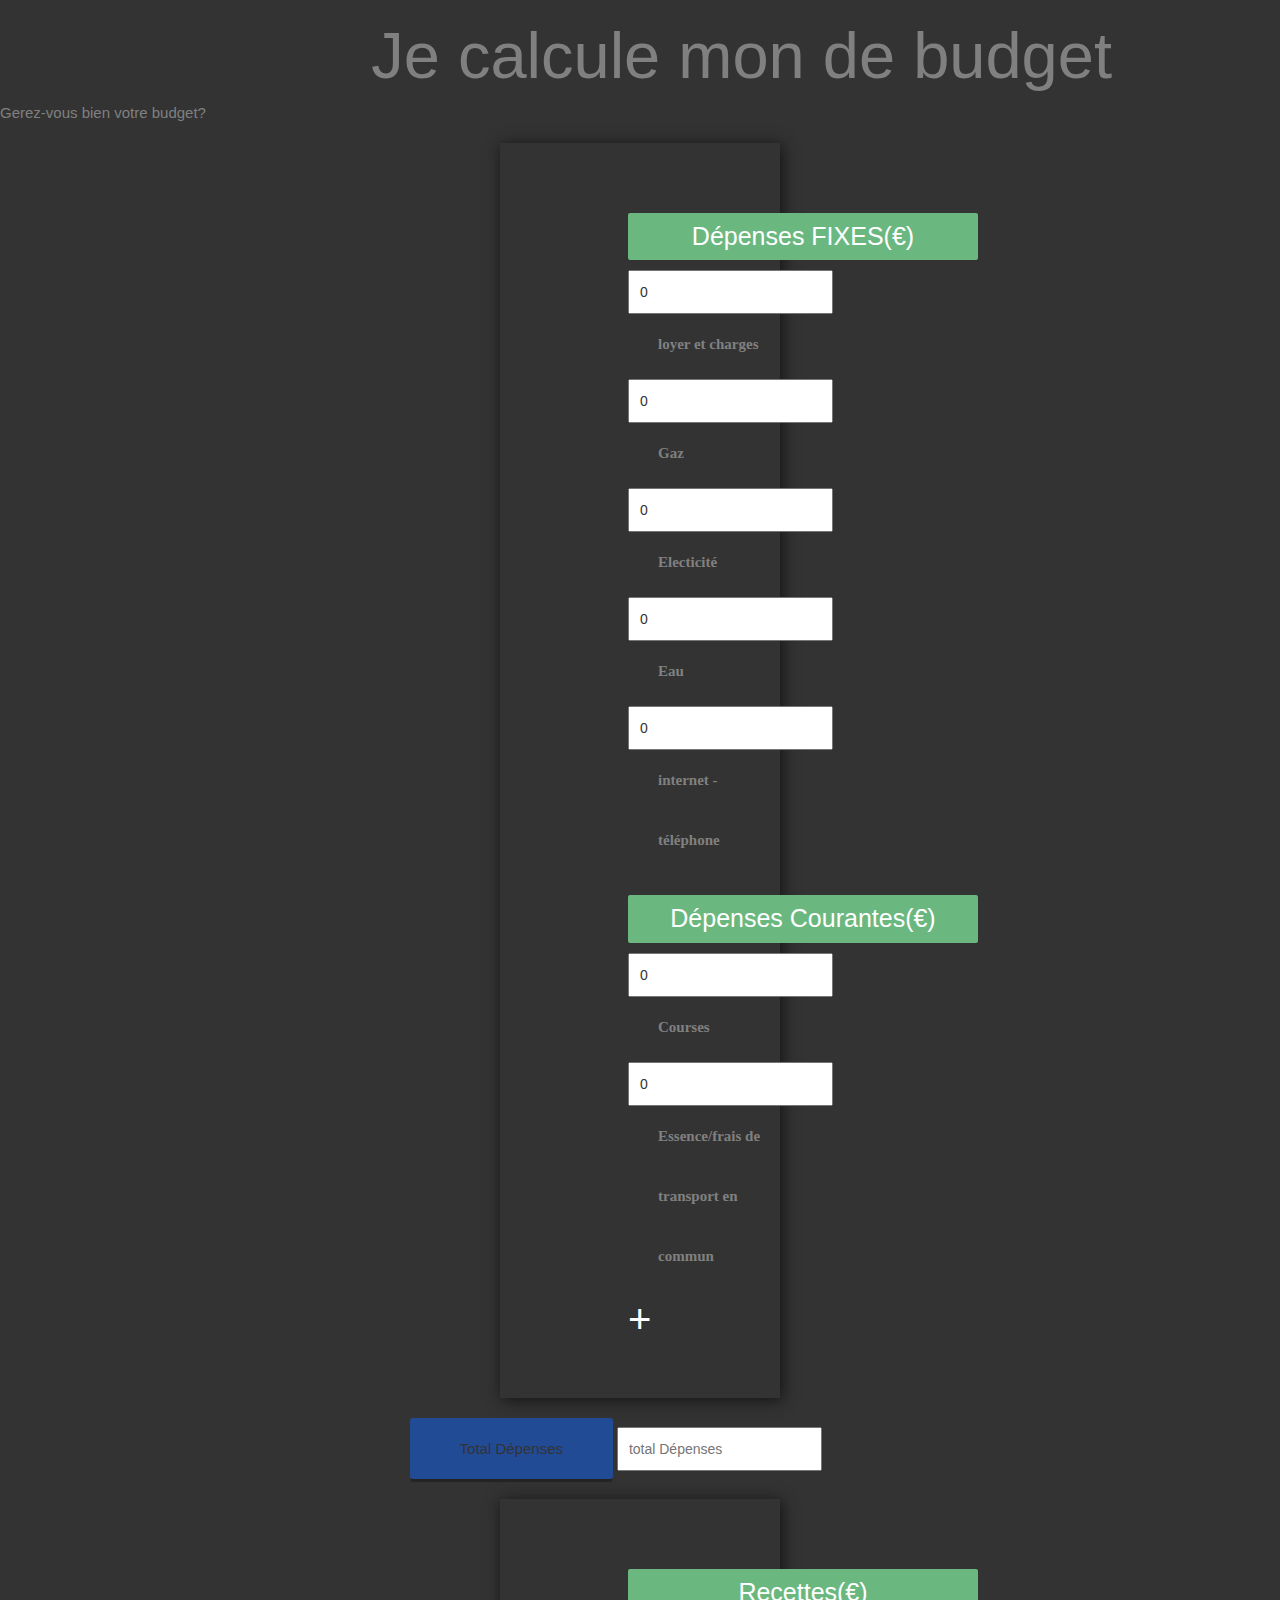
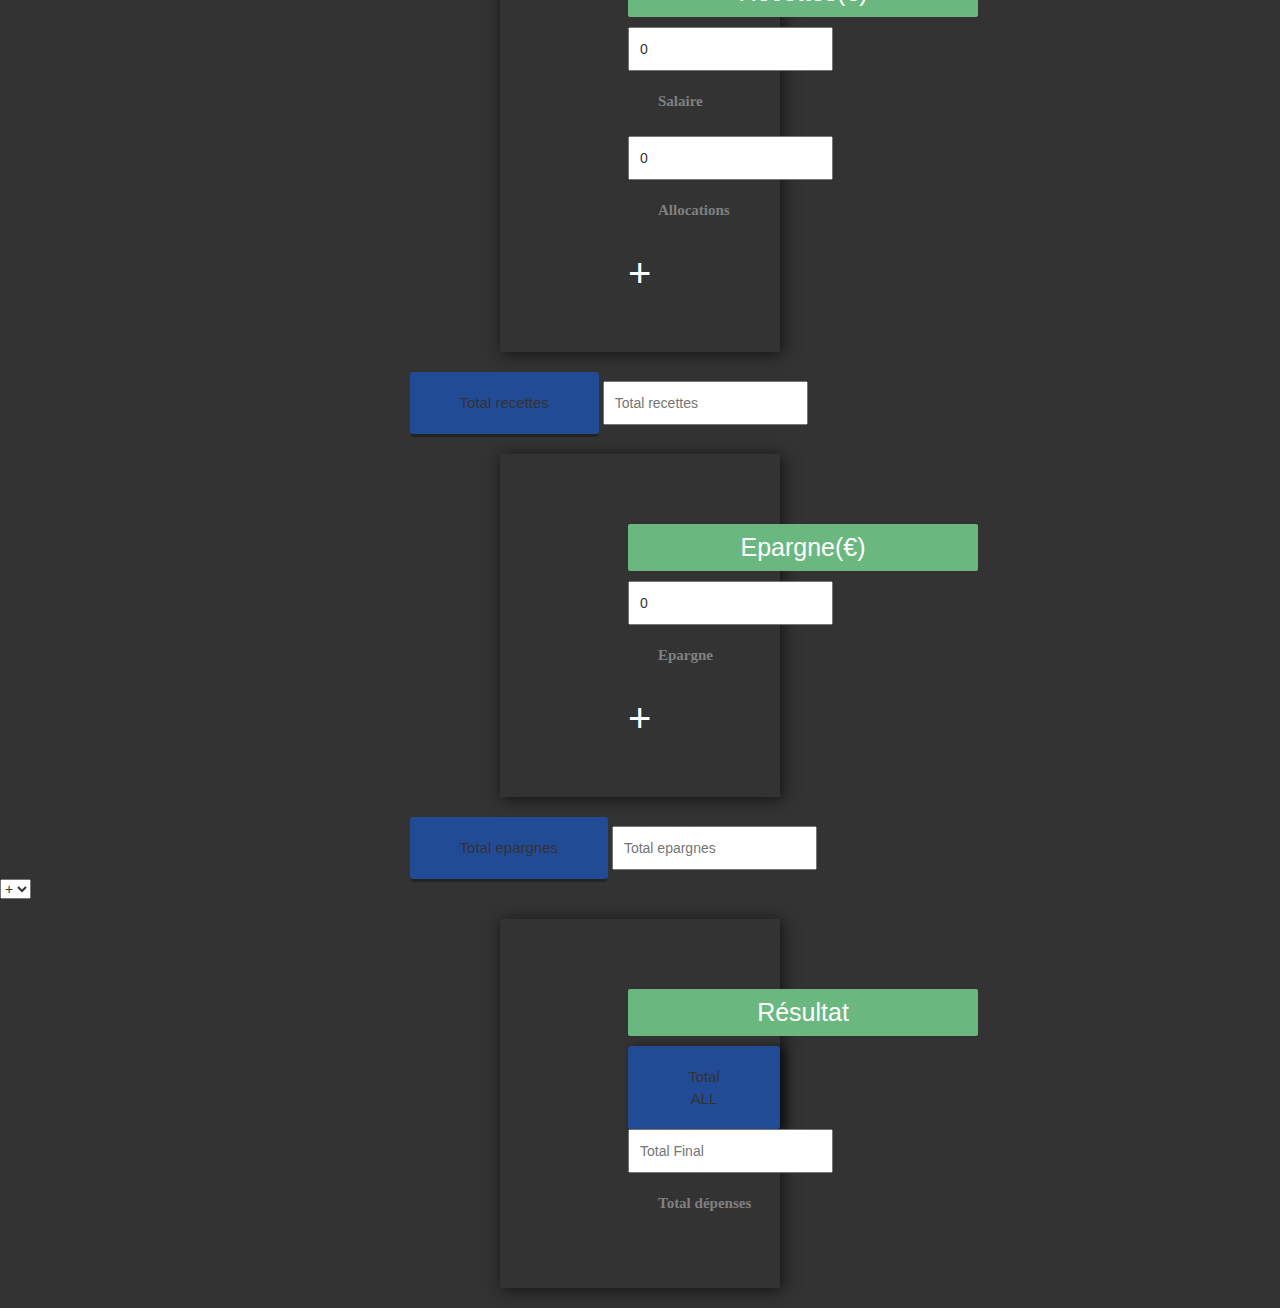
<file: index.html>
<!DOCTYPE html>
<html lang="en">
<head>
    <meta charset="UTF-8">
    <title>application de calcul de budget</title>
    <meta name="viewport" content="width=device-width, user-scalable=1">
    <!-- Latest compiled and minified CSS -->
    <link rel="stylesheet" href="https://maxcdn.bootstrapcdn.com/bootstrap/3.4.0/css/bootstrap.min.css">
    <!-- jQuery library -->
    <script src="https://ajax.googleapis.com/ajax/libs/jquery/3.4.1/jquery.min.js"></script>
    <!-- Latest compiled JavaScript -->
    <script src="https://maxcdn.bootstrapcdn.com/bootstrap/3.4.0/js/bootstrap.min.js"></script>
    <link rel="stylesheet" href="style.css">



</head>
<body>

<!---------------TITRE------------------------------------>

    <h1>Je calcule mon de budget</h1>
    <p>Gerez-vous bien votre budget?</p>


<!---------------DEPENSES------------------------------------>

<div id="depenses">
        <h3>Dépenses FIXES(€)</h3>

    <input id="charges" type="number" placeholder="loyer et charges" value="0">
    <label>loyer et charges</label><br>

    <input  id="gaz" type="number" placeholder="gaz" value="0">
    <label>Gaz</label><br>

        <input id="electricite" type="number" value="0" placeholder="electricite">
    <label>Electicité</label><br>

        <input id="eau" type="number" placeholder="eau" value="0">
    <label>Eau</label><br>

        <input id="internet" type="number" placeholder="internet - téléphone" value="0">
    <label>internet - téléphone</label><br>

        <h3>Dépenses Courantes(€)</h3>

        <input id="courses" type="number" placeholder="courses" value="0" >
    <label>Courses</label><br>

        <input id="transport" type="number" placeholder="Essence/frais de transport en commun"value="0">
    <label>Essence/frais de transport en commun</label><br>

        <div class="plus" onclick="addFields()">+</div>
</div>

<div id="boxBtnDep">
<button id="btnTotalDepense" >Total Dépenses</button>
<input id="resDep" type="text" placeholder= "total Dépenses">
</div>
<!---------------RECETTES------------------------------------>

<div id="recettes">
        <h3>Recettes(€)</h3>
        <input id="salaire" type="number" value="0" placeholder="salaire">
    <label>Salaire</label><br>
        <input id="alloc" type="number" value="0" placeholder="allocations">
    <label>Allocations</label><br>

    <div class="plus">+</div>

</div>

<div id="boxBtnRec">
<button id="btnTotalRecettes">Total recettes</button>
<input id="resRec" type="number" placeholder="Total recettes">
</div>
<!---------------EPARGNES------------------------------------>

    <div id="epargnes">
        <h3>Epargne(€)</h3>
        <input id="ep"type="number" value="0" placeholder="epargnes" >
        <label>Epargne</label><br>

        <div class="plus">+</div>
    </div>

<div id="boxBtnEp">
<button id="btnTotalEpargnes">Total epargnes</button>
<input id="resEp" type="number" placeholder="Total epargnes">
</div>
<!---------------RESULTAT------------------------------------>

<select id="operators">
    <option value="+">+</option>
    <option value="-">-</option>
</select>

<div id = "resultat">
        <h3>Résultat</h3>
        <button id="btnTotalAll">Total ALL</button>
        <input id="resultFinal" type="number" placeholder="Total Final">
        <label>Total dépenses</label>

</div>


<!--<button type="button" id="btnReset">Reset</button>-->

<script src="script.js"></script>
</body>
</html>
</file>
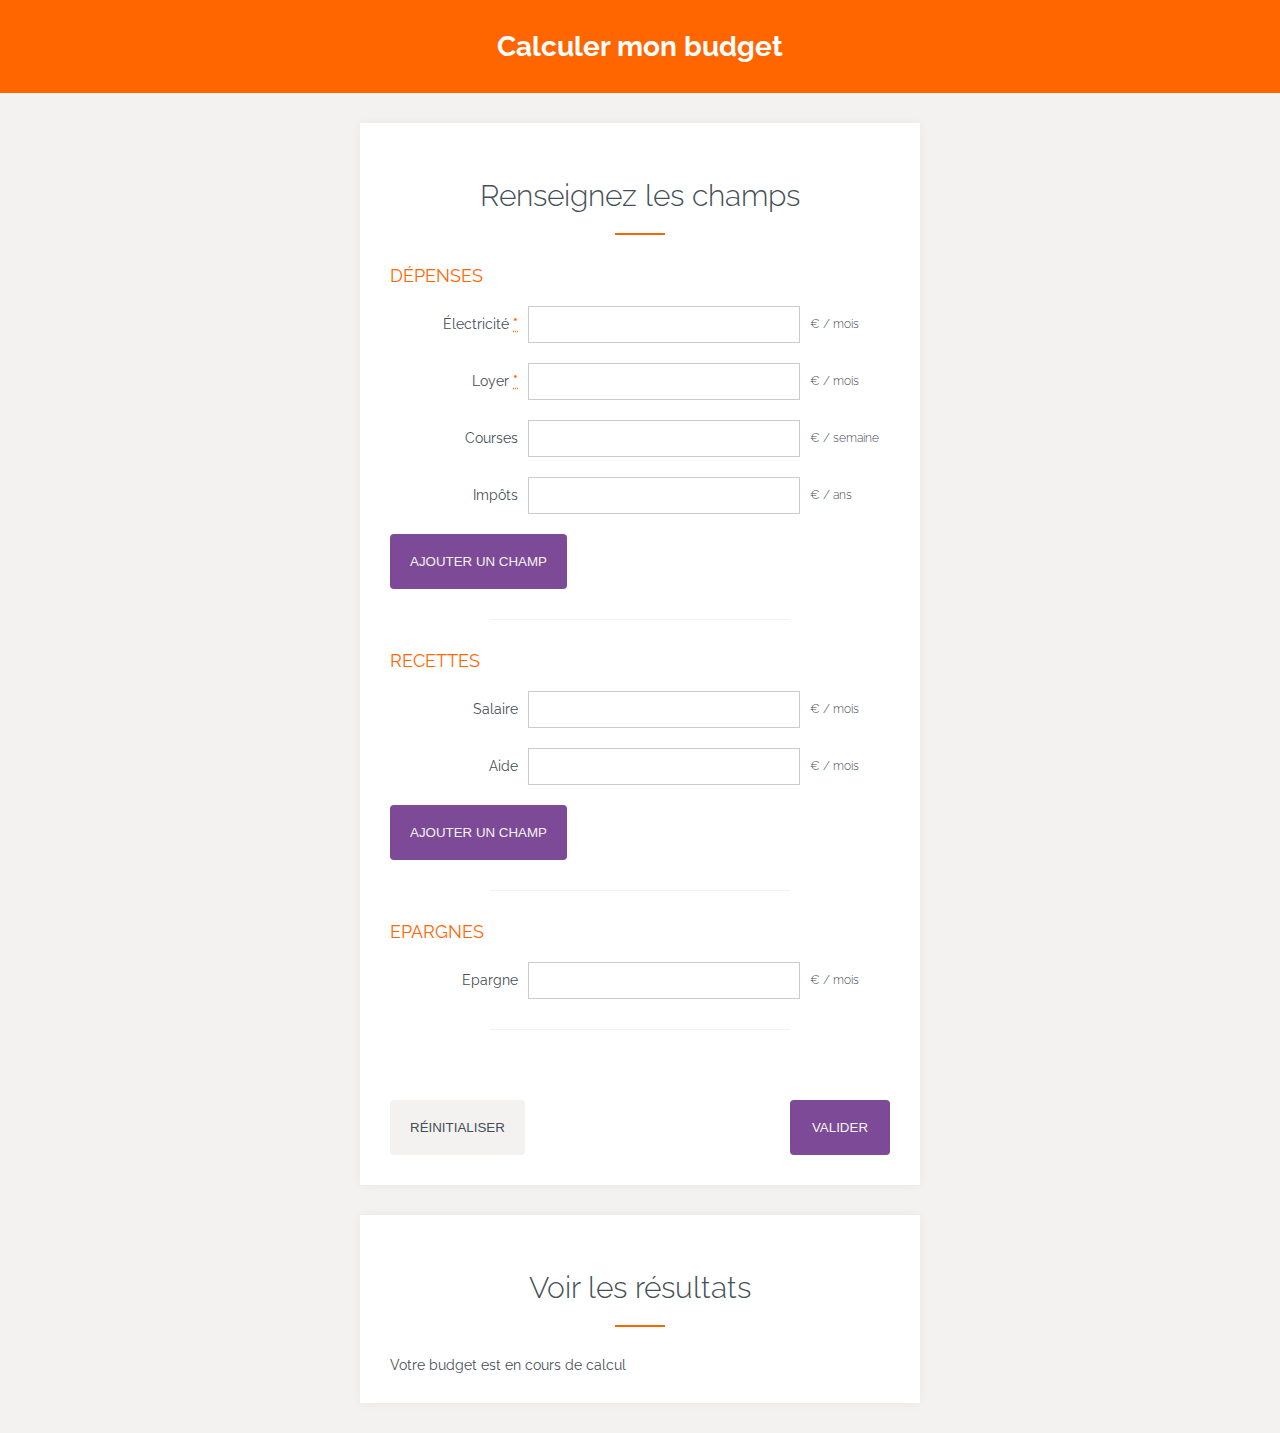
<file: correction/index.html>
<!DOCTYPE html>
<html lang="fr">
    <head>
        <meta charset="UTF-8">
        <meta name="viewport" content="width=device-width, initial-scale=1.0">
        <meta http-equiv="X-UA-Compatible" content="ie=edge">
        <title>Calculer son budget</title>

        <link href="https://fonts.googleapis.com/css?family=Raleway:200,200i,400,700" rel="stylesheet"> 
        <link rel="stylesheet" href="css/styles.css">
    </head>
    <body>
        <header class="site-header">
            <h1>Calculer mon budget</h1>
        </header>

        <main class="site-main">
            <section class="site-container">
                <h2 class="site-title">Renseignez les champs</h2>
                <form id="calculate-budget" class="form">
                    <fieldset class="form-group spending">
                        <legend class="form-title">Dépenses</legend>
    
                        <div class="form-elem">
                            <label for="electricity" class="form-label">Électricité <abbr title="Champ obligatoire">*</abbr></label>
                            <input type="number" id="electricity" step="0.01" class="form-field" required>
                            <span class="form-help">€ / mois</span>
                        </div>
                        <div class="form-elem">
                            <label for="rent" class="form-label">Loyer <abbr title="Champ obligatoire">*</abbr></label>
                            <input type="number" id="rent" step="0.01" class="form-field" required>
                            <span class="form-help">€ / mois</span>
                        </div>
                        <div class="form-elem">
                            <label for="course" class="form-label">Courses</label>
                            <input type="number" id="course" step="0.01" class="form-field week">
                            <span class="form-help">€ / semaine</span>
                        </div>
                        <div class="form-elem">
                            <label for="tax" class="form-label">Impôts</label>
                            <input type="number" id="tax" step="0.01" class="form-field year">
                            <span class="form-help">€ / ans</span>
                        </div>

                        <button class="btn-first add-field">Ajouter un champ</button>
                    </fieldset>
                    
                    <fieldset class="form-group income">
                        <legend class="form-title">Recettes</legend>
    
                        <div class="form-elem">
                            <label for="salary" class="form-label">Salaire</label>
                            <input type="number" id="salary" step="0.01" class="form-field">
                            <span class="form-help">€ / mois</span>
                        </div>
                        <div class="form-elem">
                            <label for="help" class="form-label">Aide</label>
                            <input type="number" id="help" step="0.01" class="form-field">
                            <span class="form-help">€ / mois</span>
                        </div>

                        <button class="btn-first add-field">Ajouter un champ</button>
                    </fieldset>
                    
                    <fieldset class="form-group saving">
                        <legend class="form-title">Epargnes</legend>
    
                        <div class="form-elem">
                            <label for="pension" class="form-label">Epargne</label>
                            <input type="number" id="pension" step="0.01" class="form-field">
                            <span class="form-help">€ / mois</span>
                        </div>
                    </fieldset>
    
                    <div class="form-btns">
                        <input type="reset" class="btn-snd" value="Réinitialiser">
                        <input type="submit" class="btn-first" value="Valider">
                    </div>
                </form>
            </section>

            <section class="site-container">
                <h2 class="site-title">Voir les résultats</h2>
                <div id="response" class="response">
                    Votre budget est en cours de calcul
                </div>
            </section>
        </main>

        <script src="js/jquery.min.js"></script>
        <script src="js/scripts.js"></script>
    </body>
</html>
</file>
<file: style.css>
*{
    box-sizing: border-box;
}

body{
    margin:0;
    padding: 0;
    background-color: #333;

}

#depenses, #recettes, #epargnes, #resultat{

    box-shadow: 2px 2px 15px #131313;
    padding-top: 50px;
    padding-bottom: 50px;
    padding-left:  10%;
    margin: 20px 500px 20px 500px;

}
#boxBtnDep, #boxBtnRec, #boxBtnEp{
    margin-left: 32%;
}
#btnTotalDepense, #btnTotalRecettes, #btnTotalEpargnes{
    background-color: #224b96;
    padding: 20px 50px 20px 50px;
    border: none;
    box-shadow: 0 4px 1px -1px #232323;
    text-align: center;
    transition: .3s ease-in-out;
    border-radius: 3px;
    font-size: 15px;


}
#btnTotalDepense:hover, #btnTotalRecettes:hover, #btnTotalEpargnes:hover{
    transform: translate(-1%) scale(0.98);
    box-shadow: 1px 1px 3px #111111;
    background-color: #245FB8;
    color: white;

}
#btnTotalAll{
    background-color: #224b96;
    padding: 20px 50px 20px 50px;
    border: none;
    box-shadow: 5px 2px 10px #111111;
    text-align: center;
    transition: .3s ease-in-out;
    border-radius: 3px;
    font-size: 15px;

}
#btnTotalAll:hover {
    transform: translate(-1%) scale(0.98);
    box-shadow: 1px 1px 3px #111111;
    background-color: #245FB8;
    color: white;


}


.plus{
    color: white;
    cursor: pointer;
    font-size: 40px;

}
label{
    color: grey;
    line-height: 60px;
    font-size: 15px;
    font-family: "Open Sans", serif;
    margin-left: 30px;

}
h1 {
    color: grey;
    font-size: 65px;
    width: 100%;
    margin-left: 29%;


}
p{
    color: grey;
    font-size: 15px;
}
h3{
    color: white;
    background-color: #6AB880;
    font-size: 25px;
    width: 350px;
    border-radius: 2px;
    text-align: center;
    padding: 10px;

}
input{
    padding: 10px;
}
</file>
<file: correction/css/styles.css>
/*********************/
/*     RESET CSS     */
/*********************/
body, h1, fieldset {
    margin: 0;
}
fieldset, legend {
    padding: 0;
}

/*********************/
/*      GLOBAL       */
/*********************/
html {
    font-family: 'Raleway', arial, sans-serif;
    font-size: 62.5%;
    color: #464f57;
    background: #f4f2f0;
}
body {
    font-size: 1.4rem;
}


/*********************/
/*      HEADER       */
/*********************/
.site-header {
    padding: 30px;
    color: #fff;
    text-align: center;
    background: #f60;
}


/*********************/
/*       MAIN        */
/*********************/
.site-container {
    margin: 30px auto;
    padding: 30px;
    max-width: 500px;
    background: #fff;
    box-shadow: 0 0 10px rgba(0, 0, 0, .05);
}
.site-title {
    margin-bottom: 30px;
    font-weight: 300;
    font-size: 3rem;
    text-align: center;
}
.site-title::after {
    content: "";
    display: block;
    margin: 20px auto;
    width: 50px;
    height: 2px;
    background: #f60;
}
.form-group {
    border: 0;
}
.form-group::after {
    content: "";
    display: block;
    margin: 30px auto;
    max-width: 300px;
    height: 1px;
    background: #f4f2f0;
}
.form-title {
    text-transform: uppercase;
    font-size: 1.8rem;
    color: #f60;
}
.form-elem {
    display: flex;
    align-items: center;
    margin: 20px 0;
}
.form-label {
    flex: 1;
}
.form-label abbr {
    font-weight: 700;
    color: #f60;
}
.form-field {
    border: 1px solid #ccc;
    padding: 10px;
    width: 50%;
}
.form-help {
    width: 8rem;
    font-weight: 300;
    font-size: 1.2rem;
}
.form-btns {
    display: flex;
    justify-content: space-between;
    margin-top: 40px;   
}
[class^=btn-] {
    border: 0;
    padding: 20px;
    min-width: 100px;
    border-radius: 4px;
    cursor: pointer;
    text-transform: uppercase;
    transition: all ease-in .2s;
}
[class^=btn-]:hover {
    transform: scale(1.05);
}
.btn-first {
    background: #7c4a96;
    color: #f4f2f0;
}
.btn-first:hover {
    background: #f4f2f0;
    color: #7c4a96;
}
.btn-first:active, .btn-snd:active {
    background: #f60;
    color: #f4f2f0;
}
.btn-snd {
    background: #f4f2f0;
    color: #464f57;
}
.btn-snd:hover {
    background: #464f57;
    color: #f4f2f0;
}
.error {
    border: 1px solid #f00;
}
.error-response {
    color: #f00;
}


@media (max-width: 549px) {
    .form-elem {
        flex-wrap: wrap;
        justify-content: space-between;
    }
    .form-field {
        margin: 10px 0;
        width: 100%;
        order: 1;
    }
    .form-help {
        text-align: right;
    }
}
@media (min-width: 550px) {
    .form-field {
        margin: 0 10px;
    }
    .form-label {
        text-align: right;
    }
}
</file>
